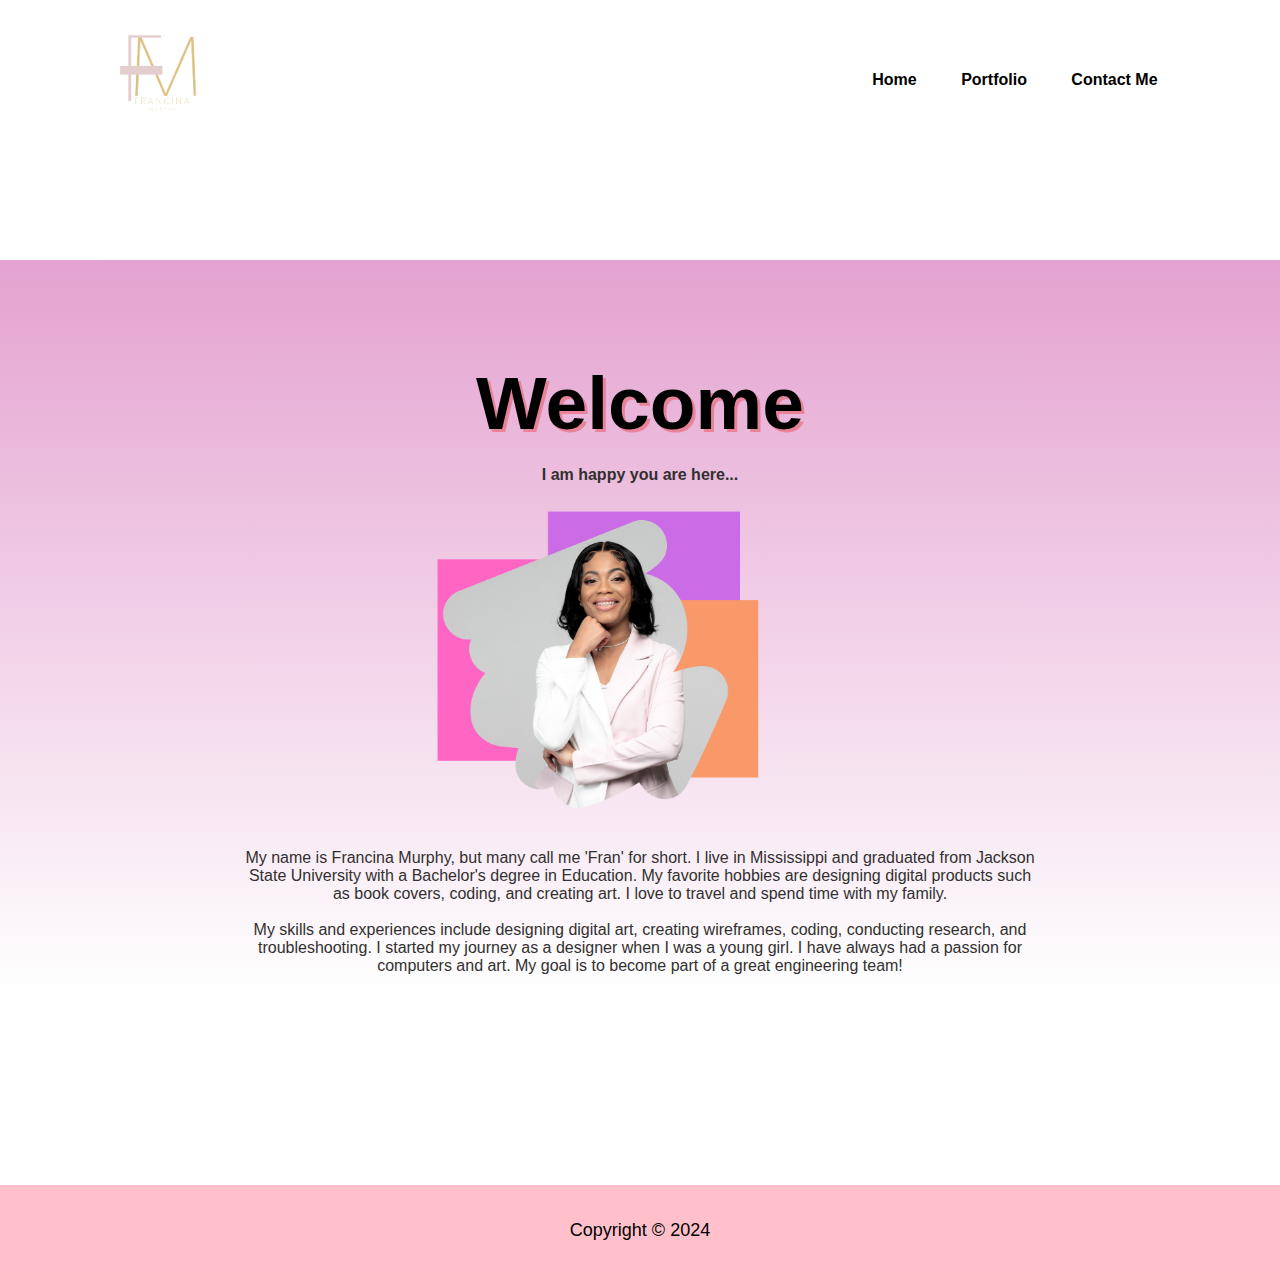
<file: index.html>
<!DOCTYPE html>
<html lang="en">
<head>
    <meta charset="UTF-8">
    <meta name="viewport" content="width=device-width, initial-scale=1.0">
    <title>Francina's Portfolio</title>
    <link rel="stylesheet" href="portfolio.css">
</head>
<div>
    <nav class="hero">
        <img src="images/fmlogonew.png" width="120px" height="120px">

        <ul>
            <a class="active"></a>
            <li><a href="index.html">Home</a></li>
            <li><a href="portfolio.html">Portfolio</a></li>
            <li><a href="contact.html">Contact Me</a></li>
            
        </ul>
    </nav>
        
        <div class="box">
            <ul>
                <li></li>
                <li></li>
                <li></li>
                <li></li>
                <li></li>
                <li></li>
            </ul>
        </div>
        </nav>
    </nav>
        <section class="about">
            <h1>Welcome</h1>
            <p style="font-weight: bold">
                I am happy you are here...
              </p>
          
            <img src="images/pinksuitmefrann.png" alt="Francina M.">
        
          
            <p>My name is Francina Murphy, but many call me 'Fran' for short. I live in Mississippi and graduated from Jackson State University with a Bachelor's degree in Education. My favorite hobbies are designing digital products such as book covers, coding, and creating art. I love to travel and spend time with my family.<br>
            <br>My skills and experiences include designing digital art, creating wireframes, coding, conducting research, and troubleshooting. I started my journey as a designer when I was a young girl. I have always had a passion for computers and art. My goal is to become part of a great engineering team!</p>
    </section>
        
        <footer>
            Copyright &copy 2024</footer>
        
    </body>

</html>
</file>
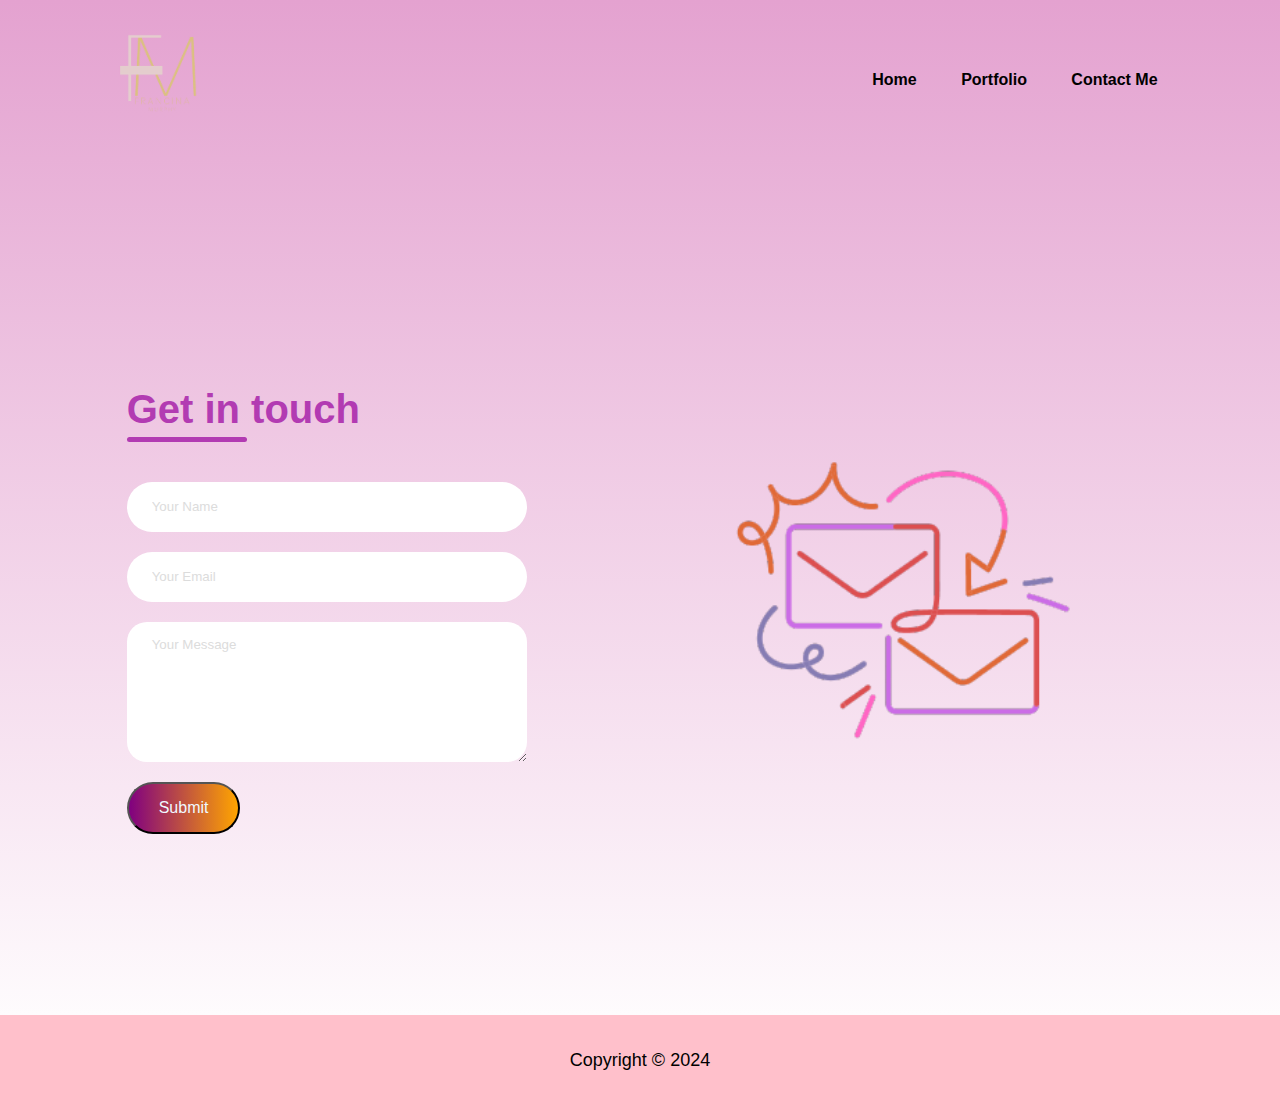
<file: contact.html>
<!DOCTYPE html> 
<html lang="en"> 
  
<head> 
    <meta charset="UTF-8"> 
    <meta name="viewport" 
          content="width=device-width, 
                   initial-scale=1.0"> 
    <title>Francina's Portfolio</title> 
    <link rel="stylesheet" href="contact.css"> 
</head> 
  
<body> 
    <div class="hero">
        <nav class="hero">
            <img src="images/fmlogonew.png" width="120px" height="120px">

            <ul>
                <a class="active"></a>
                <li><a href="index.html">Home</a></li>
                <li><a href="portfolio.html">Portfolio</a></li>
                <li><a href="contact.html">Contact Me</a></li>
                
            </ul>
        </nav>
        <div class="contact-container">
            <form action="https://api.web3forms.com/submit" method="POST" class="contact-left">
                <div class="contact-left-title">
                    <h2>Get in touch</h2>
                    <hr>
                </div>
                <input type="hidden" name="access_key" value="381d7167-f893-4b06-8d3b-0957335d4e0c">
                <input type="text" name="name" placeholder="Your Name" class="contact-inputs" required> 
                <input type="email" name="email" placeholder="Your Email" class="contact-inputs" required>        
                <textarea name="message" placeholder="Your Message" class="contact-inputs" required></textarea>      
                <button type="submit">Submit</button>   
        </form>
        <div class="contact-right">
        <img src="images/portfoliomail.png">
        </div>
        <footer>
            Copyright &copy 2024</footer>
    
</body> 
  
</html>
</file>
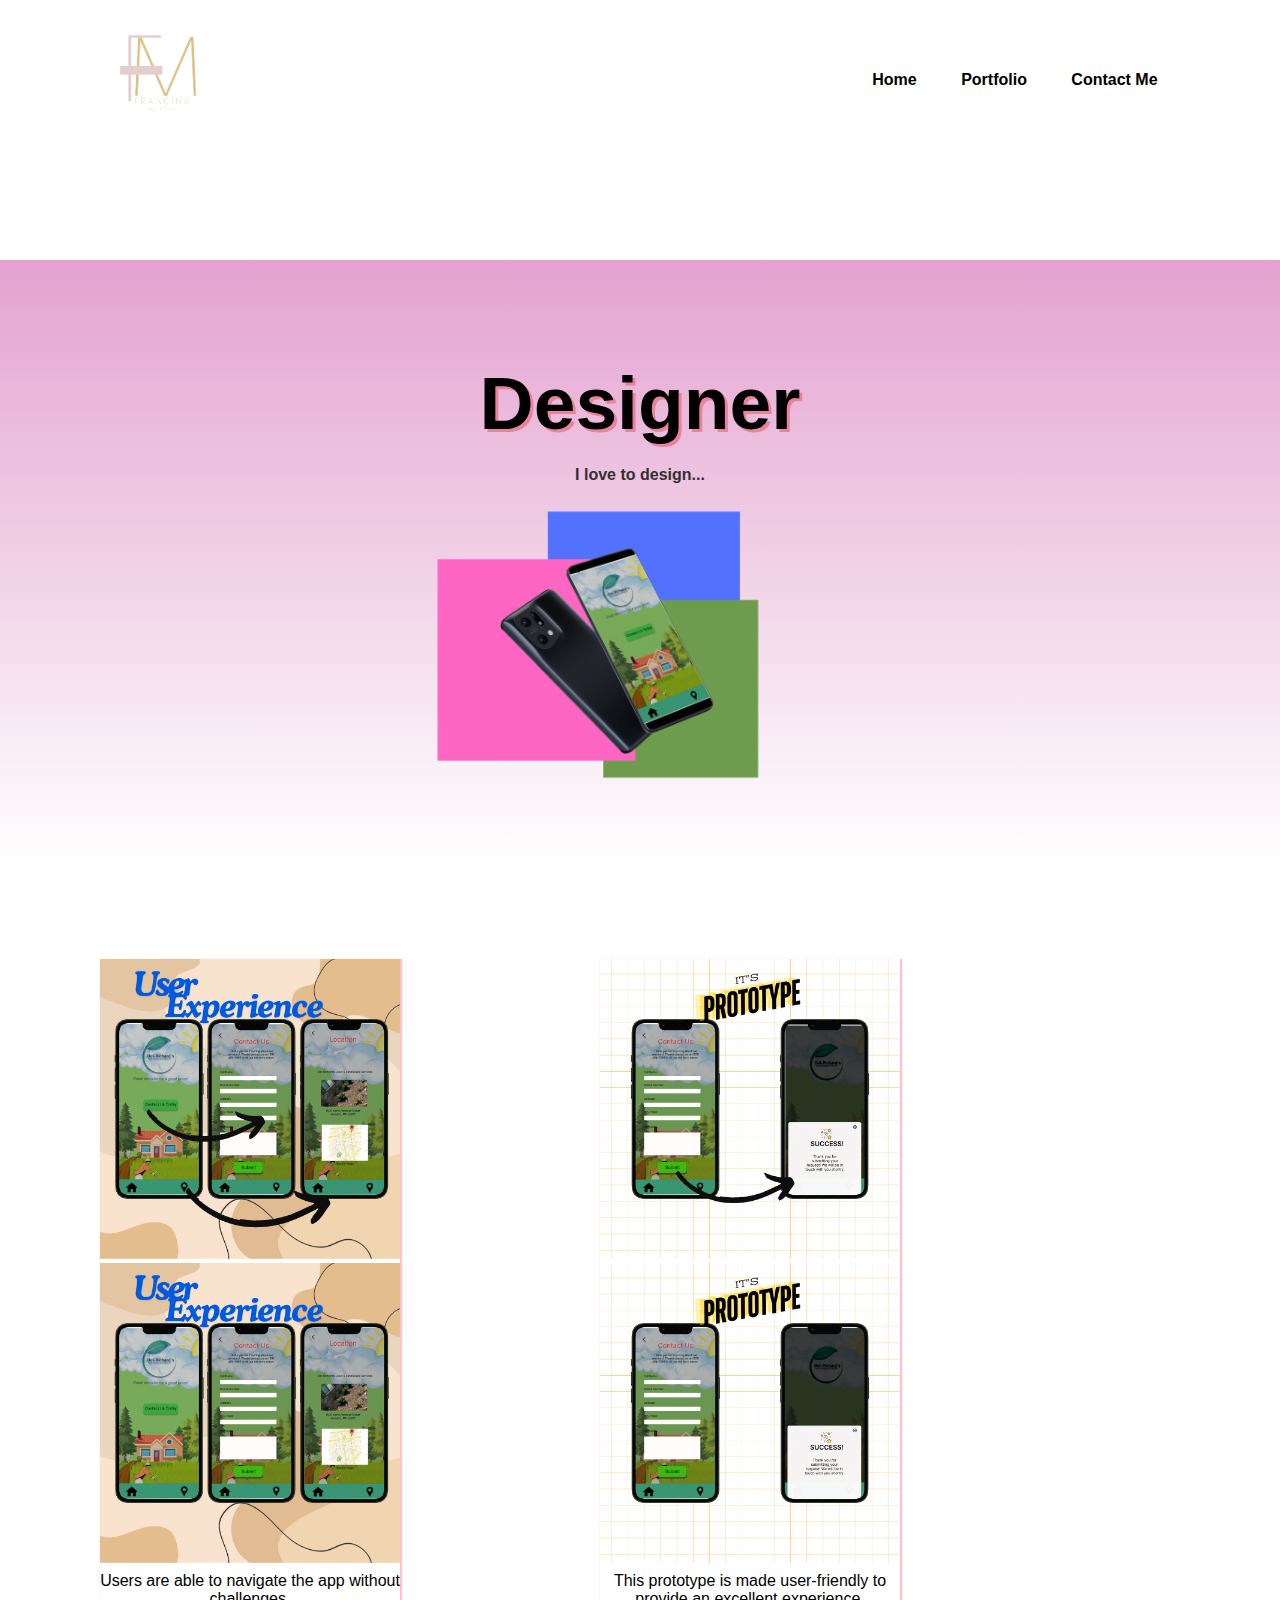
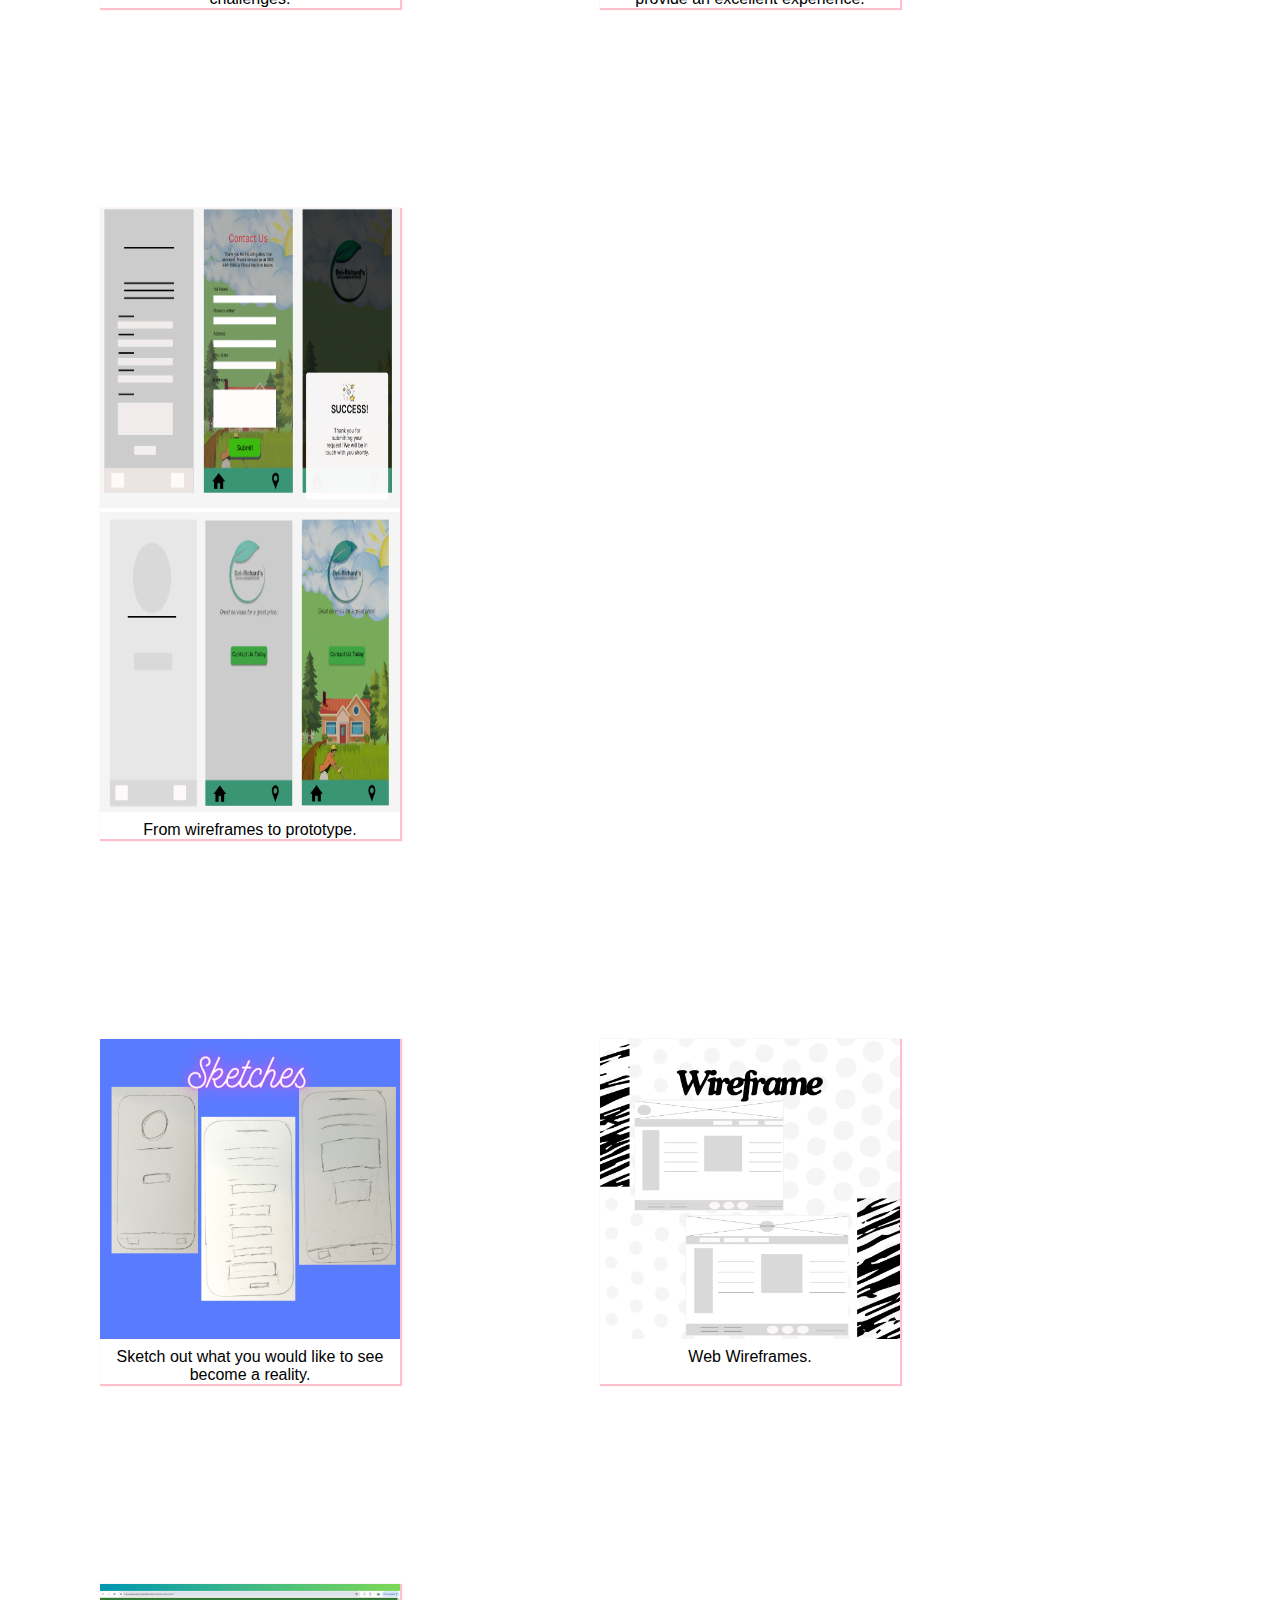
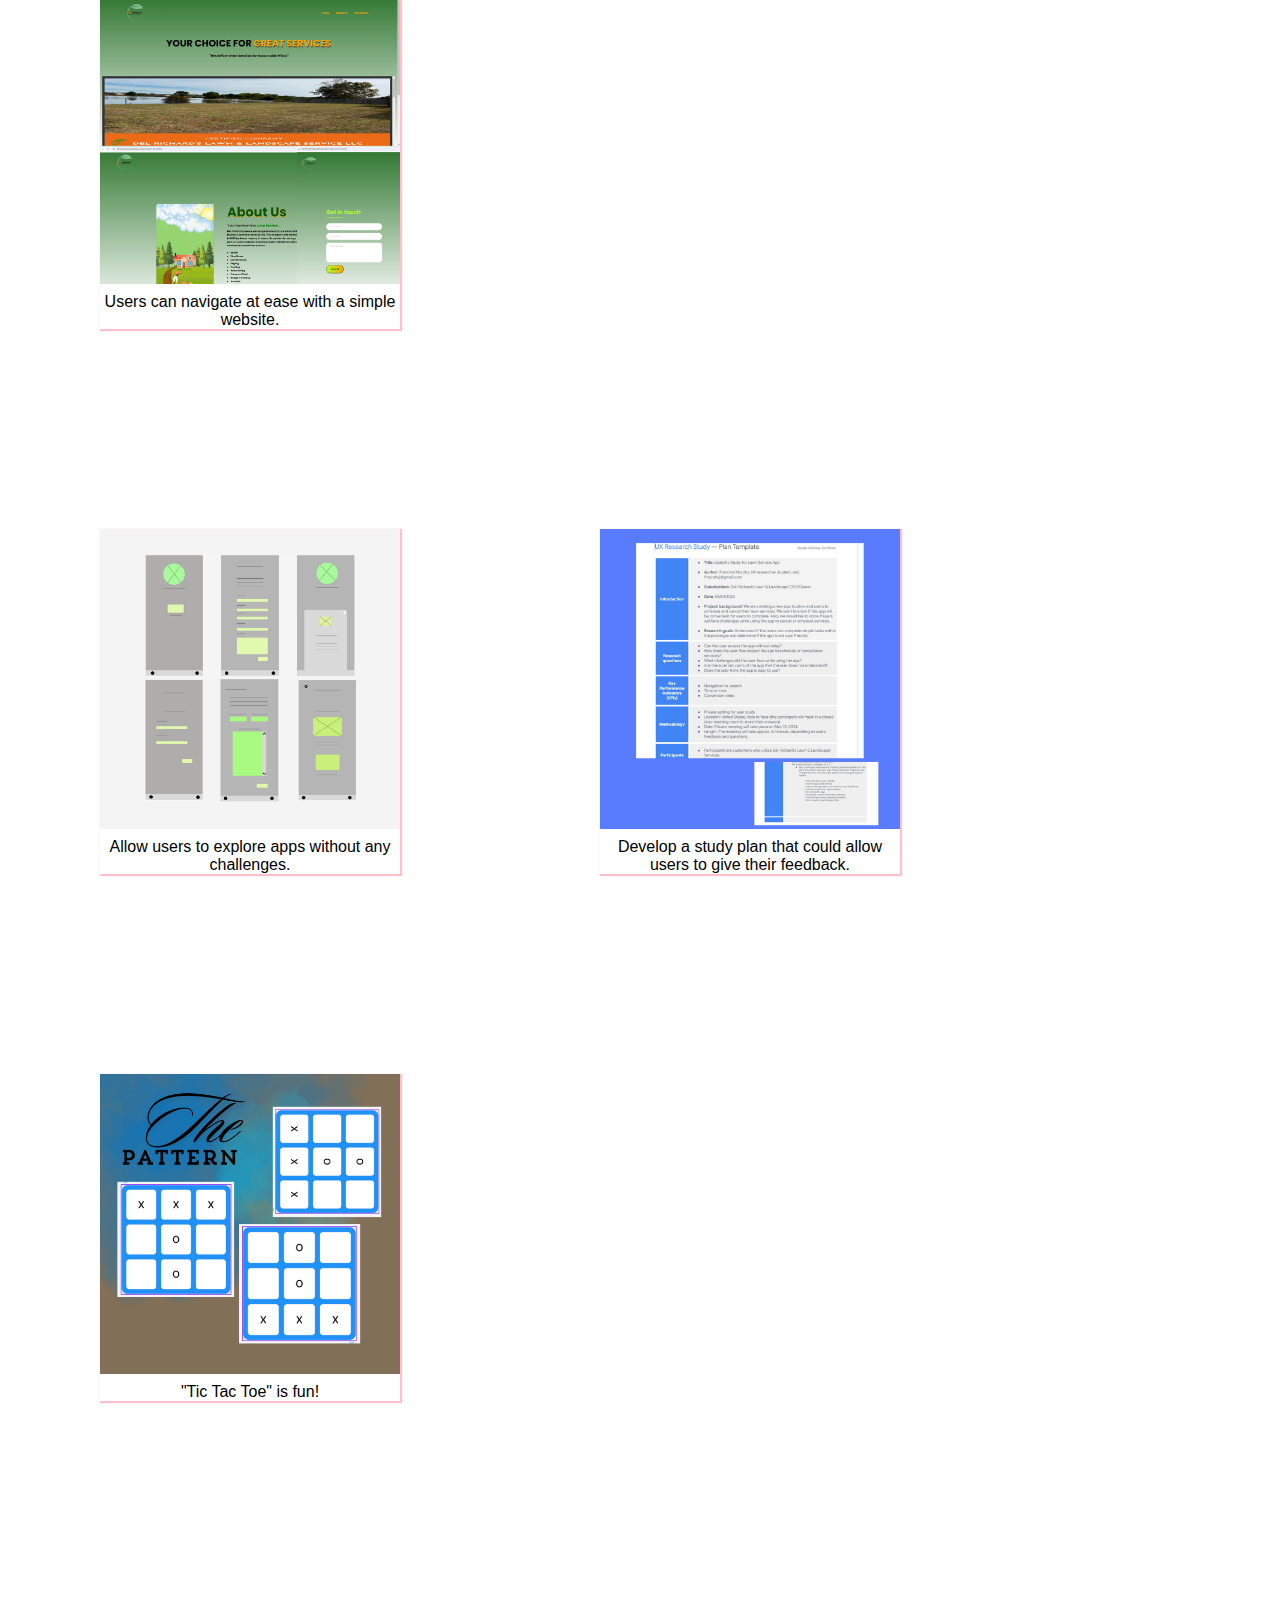
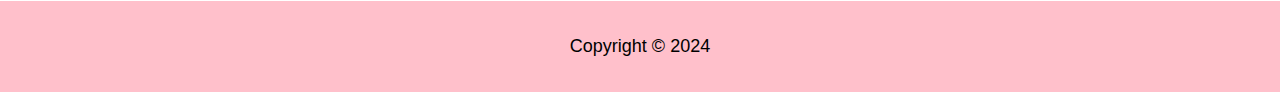
<file: portfolio.html>
<!DOCTYPE html>
<html lang="en">
<head>
    <meta charset="UTF-8">
    <meta name="viewport" content="width=device-width, initial-scale=1.0">
    <title>Francina's Portfolio</title>
    <link rel="stylesheet" href="portfolio.css">
</head>
<div>
    <nav class="hero">
        <img src="images/fmlogonew.png" width="120px" height="120px">

        <ul>
            <a class="active"></a>
            <li><a href="index.html">Home</a></li>
            <li><a href="portfolio.html">Portfolio</a></li>
            <li><a href="contact.html">Contact Me</a></li>
            
        </ul>
    </nav>
        
        <div class="box">
            <ul>
                <li></li>
                <li></li>
                <li></li>
                <li></li>
                <li></li>
                <li></li>
            </ul>
        </div>
        </nav>
    </nav>
        <section class="about">
            <h1>Designer</h1>
            <p style="font-weight: bold">
                I love to design...
              </p>
              
                <img src="images/delricharduseapp.png" alt="Francina M.">
         </section>
         <div class="gallery">
            <div class="box">
                <div class="image">
                    <a target="_blank" href=
    "images/delrichardprotocanva.png">
                        <img src=
    "images/delrichardprotocanva.png" 
                             width="300"
                             height="300"><br>
                             <img src=
                             "images/delrichardprotocanvatwo.png" 
                                                      width="300"
                                                      height="300">
                    </a>
                </div>
    
                <div class="text">
                    Users are able to navigate the app without challenges.
                </div>
            </div>
    
            <div class="box">
                <div class="image">
                    <a target="_blank" href=
    "images/delrichardprotosuccesscanva.png">
                        <img src=
    "images/delrichardprotosuccesscanva.png" 
                             width="300"
                             height="300">
                             <img src=
                             "images/delrichardprotosuccesscanvatwo.png" 
                                                      width="300"
                                                      height="300">
                    </a>
                </div>
    
                <div class="text">
                    This prototype is made user-friendly to provide an excellent experience.
                </div>
            </div>
    
            <div class="box">
                <div class="image">
                    <a target="_blank" 
                       href=
    "images/delrichardthreecontactus.png">
                        <img src=
    "images/delrichardthreecontactus.png" 
                             width="300"
                             height="300">
                             <img src=
                             "images/delrichardthreeapp.png" 
                                                      width="300"
                                                      height="300">
                    </a>
                </div>
    
                <div class="text">
                    From wireframes to prototype.
                </div>
                
            </div>
        </div>
        <div class="gallery">
            <div class="box">
                <div class="image">
                    <a target="_blank" href=
    "images/delrichardsketches.png">
                        <img src=
    "images/delrichardsketches.png" 
                             width="300"
                             height="300">
                    </a>
                </div>
    
                <div class="text">
                    Sketch out what you would like to see become a reality.
                </div>
            </div>
    
            <div class="box">
                <div class="image">
                    <a target="_blank" href=
    "images/delrichardwireframe.png">
                        <img src=
    "images/delrichardwireframe.png" 
                             width="300"
                             height="300">
                    </a>
                </div>
    
                <div class="text">
                    Web Wireframes.
                </div>
            </div>
    
            <div class="box">
                <div class="image">
                    <a target="_blank" 
                       href=
    "images/delrichardthreewebsite.png">
                        <img src=
    "images/delrichardthreewebsite.png" 
                             width="300"
                             height="300">
                    </a>
                </div>
    
                <div class="text">
                    Users can navigate at ease with a simple website.
                </div>
                
            </div>
        </div>
        <div class="gallery">
            <div class="box">
                <div class="image">
                    <a target="_blank" href=
    "images/delrichardmoreproto.png">
                        <img src=
    "images/delrichardmoreproto.png" 
                             width="300"
                             height="300">
                    </a>
                </div>
    
                <div class="text">
                    Allow users to explore apps without any challenges.
                </div>
            </div>
    
            <div class="box">
                <div class="image">
                    <a target="_blank" href=
    "images/userresearchstudyplan.png">
                        <img src=
    "images/userresearchstudyplan.png" 
                             width="300"
                             height="300">
                    </a>
                </div>
    
                <div class="text">
                    Develop a study plan that could allow users to give their feedback.
                </div>
            </div>
    
            <div class="box">
                <div class="image">
                    <a target="_blank" 
                       href=
    "images/figmatictacto.png">
                        <img src=
    "images/figmatictacto.png" 
                             width="300"
                             height="300">
                    </a>
                </div>
    
                <div class="text">
                    "Tic Tac Toe" is fun!
                </div>
                
          
        
        <footer>
            Copyright &copy 2024</footer>
        
    </body>

</html>
</file>
<file: portfolio.css>
@import url('https://fonts.googleapis.com/css?family=Exo:400,700');

* {
    margin: 0;
    padding: 0;
    font-family: 'Poppins', sans-serif;
    
}
body{
  width: 100%;
  margin: auto;
}

nav{
    display: flex;
    width: 84%;
    margin: auto;
    padding: 20px 0;
    align-items: center;
    justify-content: space-between;
}

nav ul li {
    display: inline-block;
    list-style: none;
    margin: 10px 20px;
}

nav ul li a {
    text-decoration: none;
    color: black;
    font-weight: bold;

}

nav ul li a:hover {
    color: wheat;
}

.heading {
    text-align: center;
    margin-top: 25px;
}

.heading h1 {
    font-size: 72px;
    font-family: 'poppin';
    color: rgb(209, 181, 185);
    margin-bottom: 50px;
    text-shadow: gray 3px 3px;
}

.heading p{
    font-size: 20px;
    color: #666;
    margin-bottom: 50px;
}


.about {
    background: rgb(224, 251, 222);
    background: linear-gradient(360deg, rgb(254, 254, 254) 0%, rgb(228, 162, 208) 100%);
    padding: 100px 0 10px 0;
    text-align: center;
    font-size: 20px;
  }

  .about::view-transition-image-pair{
    animation: cubic-bezier(0.6, -0.28, 0.735, 0.045) duration timing-function delay iteration-count direction fill-mode 1px 6s;
  }
  
  .about h1 {
    font-size: 75px;
    font-family: 'poppins' system-ui, -apple-system, BlinkMacSystemFont, 'Segoe UI', Roboto, Oxygen, Ubuntu, Cantarell, 'Open Sans', 'Helvetica Neue', sans-serif;
    border-color: rgba(231, 118, 137, 0.801);
    text-shadow: rgba(231, 118, 137, 0.801) 3px 3px;
    margin-bottom: 20px;
  }

  .about-two p{
    align-items: center;
  }

 
  
  .about p {
    font-size: 1rem;
    color: #323030;
    max-width: 800px;
    margin: 0 auto;
  }
  
  .about-info {
    margin: 2rem 2rem;
    display: flex;
    align-items: left;
    justify-content: left;
    text-align: right;
  }
  
  .about-img {
    width: 20%;
    height: 20%;
    float: center;
  
  }
  
  .about img {
   align-items: center;
   height: 50%;
   width: 50%;
   }
  
  .about-info p {
    font-size: 20px;
    margin: 0 2rem;
    text-align: left;
    float: left;
  }

  .about-info{
    float: right;
  }

  
  .content{
    background: white;
    height: 100vh;
    overflow: hidden;
  }

  .content h1{
    color: white;
    position: absolute;
    top: 50%;
    left: 50%;
    font-family: azonix;
    transform: translate(-50%,-50%);
    z-index: 1;
    font-size: 80px;
    text-align: center;
}

.box ul li{
    position: absolute;
    width: 35px;
    height: 35px;
    list-style: none;
    opacity: 0;
    background: radial-gradient(rgb(219, 36, 118),transparent,transparent);
    bottom: 0;
    left: 10vw;
    animation: animate 15s linear infinite;
}

.box ul li:nth-child(2){
    left: 37vw;
    animation-delay: 2s;
}

.box ul li:nth-child(3){
    left: 25vw;
    animation-delay: 4s;
}
.box ul li:nth-child(4){
    left: 60vw;
    animation-delay: 6s;
}

.box ul li:nth-child(5){
    left: 75vw;
    animation-delay: 4s;
}

.box ul li:nth-child(2){
    left: 37vw;
    animation-delay: 2s;
}

.box ul li:nth-child(3){
    left: 25vw;
    animation-delay: 4s;
}
.box ul li:nth-child(4){
    left: 60vw;
    animation-delay: 6s;
}

.box ul li:nth-child(5){
    left: 75vw;
    animation-delay: 4s;
}

@keyframes animate {
    0%{
        transform: scale(0);
        opacity: 1;
        bottom: 0;
    }
    100%{
      transform: scale(10);
      opacity: 0;
      bottom: 100vh;
}
}

footer {
    background: pink;
    font-size: 18px;
    padding: 35px;
    text-align:center;
    position: absolute;
    margin-top: 200px;
    left: 0;
    right: 0;
}

.gallery {
  width: 100%;
  display: flex;
  flex-flow: row wrap;
}

.box {
  flex-basis: 20%;
  width: 100%;
  padding: -5px;
  margin: 100px;
  box-shadow: 1px 1px 1px 1px pink;
}

.text {
  text-align: center;
  margin-top: 5px;
}

.image:hover {
  border: 3px solid rgb(240, 147, 163);
}



@media only screen and (max-width: 300px) {
  .box {
      flex-basis: 100%;
  }
}
@media only screen and (max-width: 500px) {
  .box {
      flex-basis: 40%;
  }
}
</file>
<file: contact.css>
/* Styles.css */
@import url("https://fonts.googleapis.com/css?family=Josefin+Sans"); 
  
* { 
    margin: 0; 
    padding: 0; 
    box-sizing: border-box;
    font-family: 'Poppins', sans-serif;
}
body{
    
    background: linear-gradient(rgb(228, 162, 208),white);
}

nav{
    display: flex;
    width: 84%;
    margin: auto;
    padding: 20px 0;
    align-items: center;
    justify-content: space-between;
}

nav ul li {
    display: inline-block;
    list-style: none;
    margin: 10px 20px;
}

nav ul li a {
    text-decoration: none;
    color: black;
    font-weight: bold;

}

nav ul li a:hover {
    color: wheat;
}
.contact-container{
    height: 100vh;
    display: flex;
    align-items: center;
    justify-content: space-evenly;
}
.contact-left{
    display: flex;
    flex-direction: column;
    align-items: start;
    gap: 20px;
}
.contact-left-title h2{
    font-weight: 600;
    color: rgb(178, 59, 178);
    font-size: 40px;
    margin-bottom: 5px;
}
.contact-left-title hr{
    border: none;
    width: 120px;
    height: 5px;
    background-color: rgb(178, 59, 178);
    border-radius: 10px;
    margin-bottom: 20px;
}
.contact-inputs{
    width: 400px;
    height: 50px;
    border: none;
    outline: none;
    padding-left: 25px;
    font-weight: 500;
    color: rgb(89, 82, 82);
    border-radius: 50px;
}
.contact-left textarea{
    height: 140px;
    padding-top: 15px;
    border-radius:20px;
}
.contact-inputs:focus{
    border: 2px solid orange;
}
.contact-inputs::placeholder{
    color: gainsboro;
}
.contact-left button{
    display: flex;
    align-items: center;
    padding: 15px 30px;
    font-size: 16px;
    color: aliceblue;
    gap: 10px;
    border-radius: 50px;
    background: linear-gradient(270deg, orange,purple);
    cursor: pointer;
}
.contact-right img{
    width: 500px;
}
@media (max-width:800px) {
    .contact-inputs{
        width: 80vw;
    }
    .contact-right{
        display: none;
    }
}
footer {
    background: pink;
    font-size: 18px;
    padding: 35px;
    text-align: center;
    position: absolute;
    margin-top: 900px;
    right: 0;
    left: 0;
}
</file>
